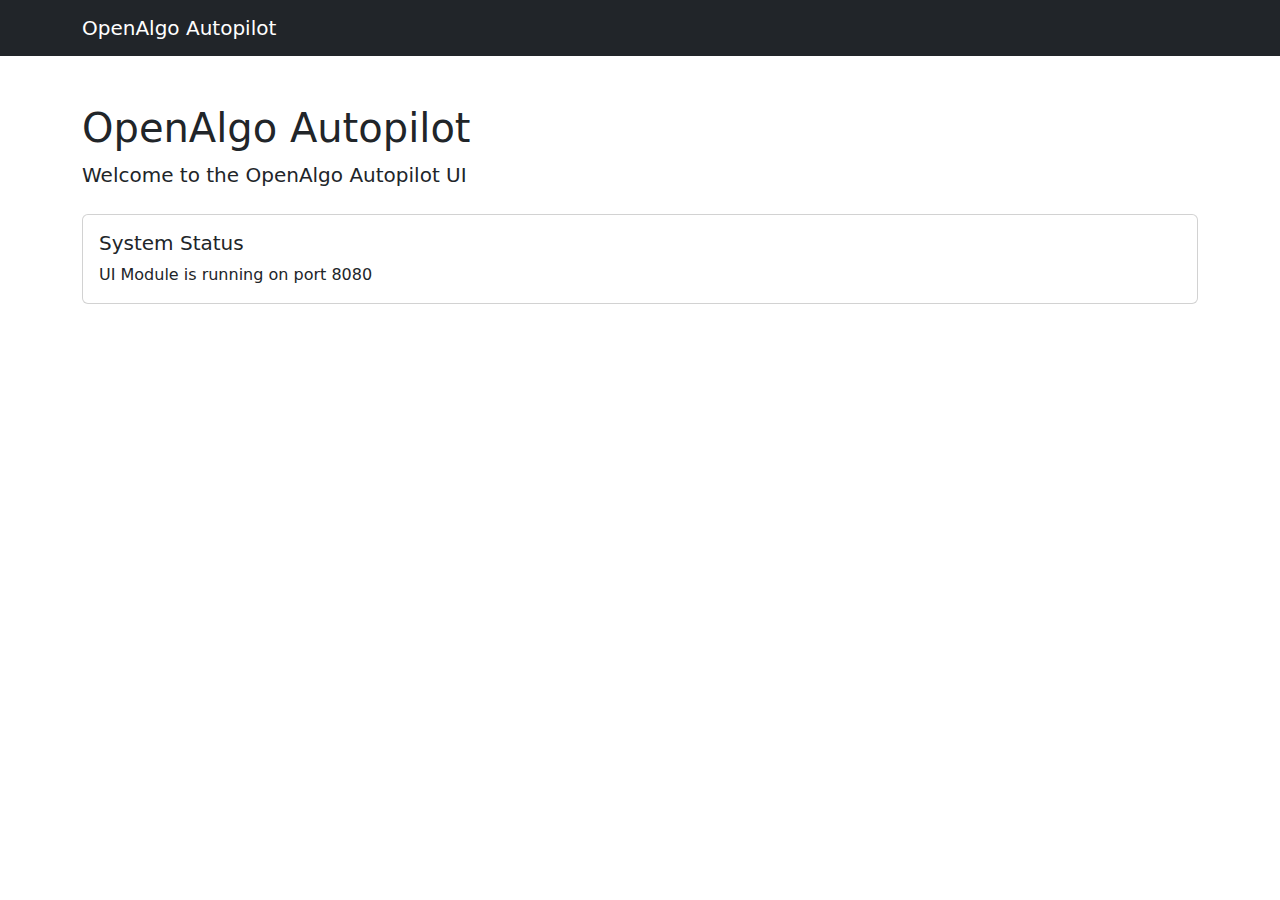
<file: ui-module/src/main/resources/templates/index.html>
<!DOCTYPE html>
<html xmlns:th="http://www.thymeleaf.org">
<head>
    <meta charset="UTF-8">
    <meta name="viewport" content="width=device-width, initial-scale=1.0">
    <title th:text="${title}">OpenAlgo Autopilot</title>
    <link href="https://cdn.jsdelivr.net/npm/bootstrap@5.3.0/dist/css/bootstrap.min.css" rel="stylesheet">
</head>
<body>
    <nav class="navbar navbar-expand-lg navbar-dark bg-dark">
        <div class="container">
            <a class="navbar-brand" href="/">OpenAlgo Autopilot</a>
        </div>
    </nav>
    <div class="container mt-5">
        <div class="row">
            <div class="col-md-12">
                <h1 th:text="${title}">OpenAlgo Autopilot</h1>
                <p class="lead">Welcome to the OpenAlgo Autopilot UI</p>
                <div class="card mt-4">
                    <div class="card-body">
                        <h5 class="card-title">System Status</h5>
                        <p class="card-text">UI Module is running on port 8080</p>
                    </div>
                </div>
            </div>
        </div>
    </div>
    <script src="https://cdn.jsdelivr.net/npm/bootstrap@5.3.0/dist/js/bootstrap.bundle.min.js"></script>
</body>
</html>
</file>
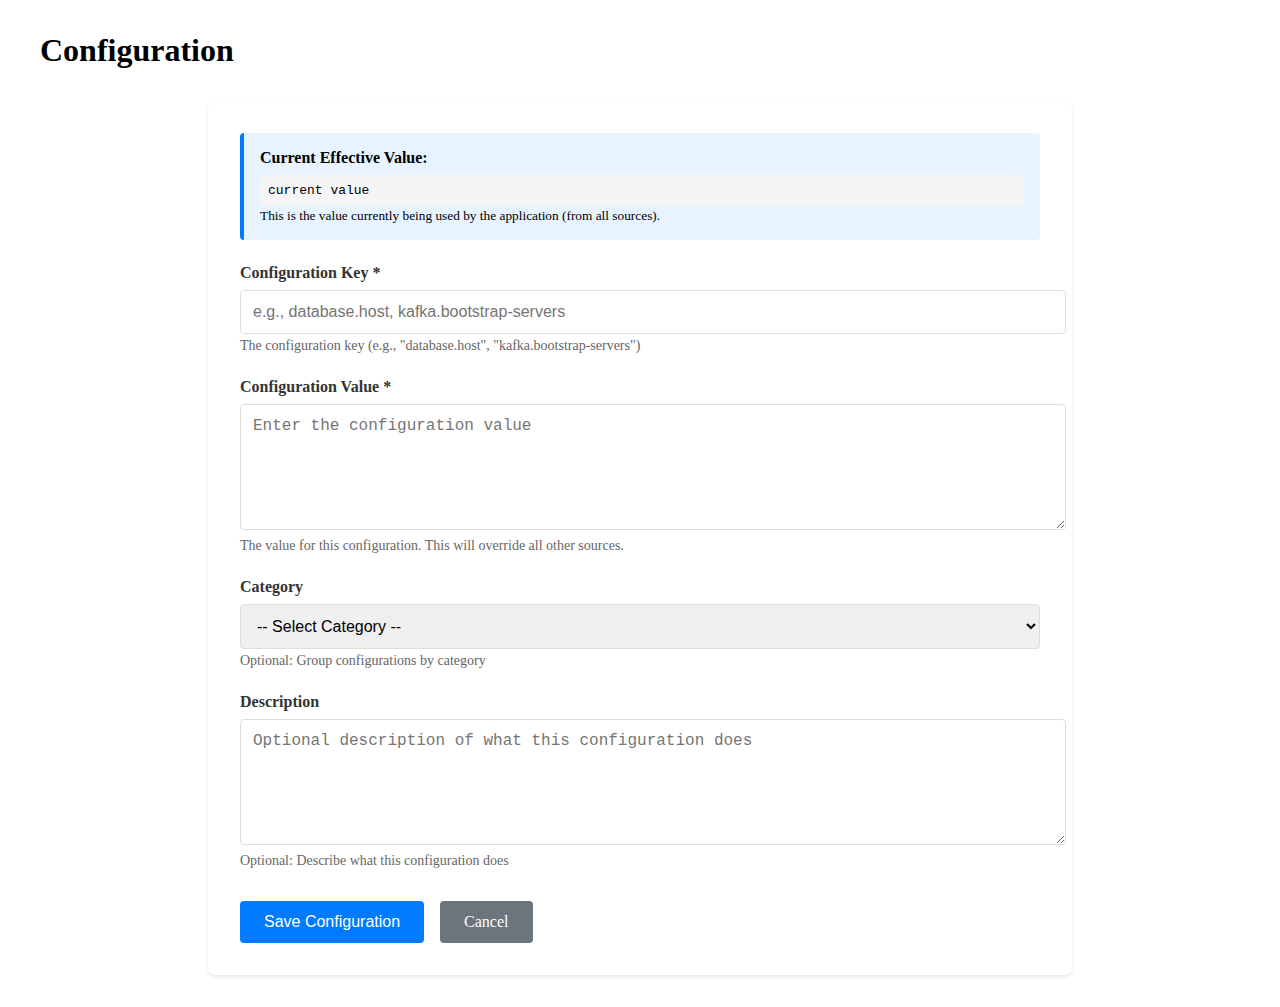
<file: ui-module/src/main/resources/templates/configuration/edit.html>
<!DOCTYPE html>
<html xmlns:th="http://www.thymeleaf.org">
<head>
    <meta charset="UTF-8">
    <meta name="viewport" content="width=device-width, initial-scale=1.0">
    <title th:text="${config.key != null} ? 'Edit Configuration' : 'Add Configuration'">Configuration - OpenAlgo Autopilot</title>
    <link rel="stylesheet" th:href="@{/css/app.css}">
    <style>
        .form-container {
            max-width: 800px;
            margin: 2rem auto;
            background: white;
            padding: 2rem;
            border-radius: 8px;
            box-shadow: 0 2px 4px rgba(0,0,0,0.1);
        }
        .form-group {
            margin-bottom: 1.5rem;
        }
        .form-group label {
            display: block;
            margin-bottom: 0.5rem;
            font-weight: bold;
            color: #333;
        }
        .form-group input,
        .form-group select,
        .form-group textarea {
            width: 100%;
            padding: 0.75rem;
            border: 1px solid #ddd;
            border-radius: 4px;
            font-size: 1rem;
        }
        .form-group textarea {
            min-height: 100px;
            resize: vertical;
        }
        .form-group small {
            display: block;
            margin-top: 0.25rem;
            color: #666;
            font-size: 0.875rem;
        }
        .btn-group {
            display: flex;
            gap: 1rem;
            margin-top: 2rem;
        }
        .btn {
            padding: 0.75rem 1.5rem;
            border: none;
            border-radius: 4px;
            cursor: pointer;
            text-decoration: none;
            display: inline-block;
            font-size: 1rem;
        }
        .btn-primary { background: #007bff; color: white; }
        .btn-secondary { background: #6c757d; color: white; }
        .btn:hover { opacity: 0.9; }
        .info-box {
            background: #e7f3ff;
            border-left: 4px solid #007bff;
            padding: 1rem;
            margin-bottom: 1.5rem;
            border-radius: 4px;
        }
        .current-value {
            background: #f5f5f5;
            padding: 0.5rem;
            border-radius: 4px;
            font-family: monospace;
            margin-top: 0.5rem;
        }
    </style>
</head>
<body>
    <div th:replace="~{fragments/header :: samples-header}"></div>

    <div class="container" style="max-width: 1200px; margin: 2rem auto; padding: 0 1rem;">
        <h1 th:text="${config.key != null} ? 'Edit Configuration' : 'Add New Configuration'">Configuration</h1>

        <div class="form-container">
            <div class="info-box" th:if="${config.currentValue != null}">
                <strong>Current Effective Value:</strong>
                <div class="current-value" th:text="${config.currentValue}">current value</div>
                <small>This is the value currently being used by the application (from all sources).</small>
            </div>

            <form th:action="@{/configuration/save}" method="post" th:object="${config}">
                <div class="form-group">
                    <label for="key">Configuration Key *</label>
                    <input type="text" 
                           id="key" 
                           th:field="*{key}" 
                           th:readonly="${config.key != null}"
                           required
                           placeholder="e.g., database.host, kafka.bootstrap-servers">
                    <small>The configuration key (e.g., "database.host", "kafka.bootstrap-servers")</small>
                </div>

                <div class="form-group">
                    <label for="value">Configuration Value *</label>
                    <textarea id="value" 
                              th:field="*{value}" 
                              required
                              placeholder="Enter the configuration value"></textarea>
                    <small>The value for this configuration. This will override all other sources.</small>
                </div>

                <div class="form-group">
                    <label for="category">Category</label>
                    <select id="category" th:field="*{category}">
                        <option value="">-- Select Category --</option>
                        <option th:each="cat : ${categories}" 
                                th:value="${cat}" 
                                th:text="${cat}">Category</option>
                    </select>
                    <small>Optional: Group configurations by category</small>
                </div>

                <div class="form-group">
                    <label for="description">Description</label>
                    <textarea id="description" 
                              th:field="*{description}" 
                              placeholder="Optional description of what this configuration does"></textarea>
                    <small>Optional: Describe what this configuration does</small>
                </div>

                <input type="hidden" th:field="*{id}">
                <input type="hidden" name="updatedBy" value="admin">

                <div class="btn-group">
                    <button type="submit" class="btn btn-primary">Save Configuration</button>
                    <a th:href="@{/configuration}" class="btn btn-secondary">Cancel</a>
                </div>
            </form>
        </div>
    </div>

    <div th:replace="~{fragments/footer :: appFooter}"></div>
</body>
</html>
</file>
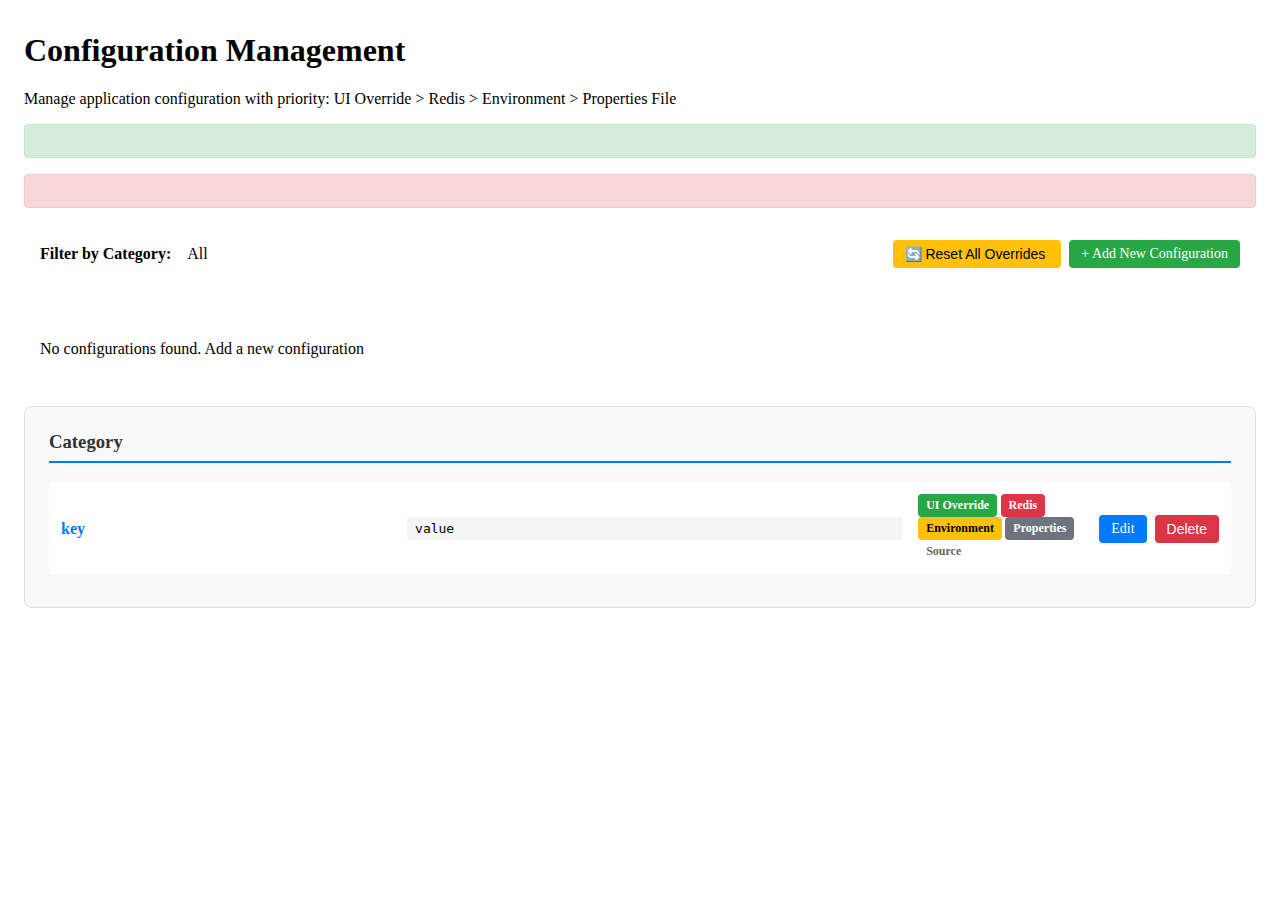
<file: ui-module/src/main/resources/templates/configuration/list.html>
<!DOCTYPE html>
<html xmlns:th="http://www.thymeleaf.org">
<head>
    <meta charset="UTF-8">
    <meta name="viewport" content="width=device-width, initial-scale=1.0">
    <title>Configuration Management - OpenAlgo Autopilot</title>
    <link rel="stylesheet" th:href="@{/css/app.css}">
    <style>
        .config-section {
            margin-bottom: 2rem;
            border: 1px solid #ddd;
            border-radius: 8px;
            padding: 1.5rem;
            background: #f9f9f9;
        }
        .config-section h3 {
            margin-top: 0;
            color: #333;
            border-bottom: 2px solid #007bff;
            padding-bottom: 0.5rem;
        }
        .config-item {
            display: grid;
            grid-template-columns: 2fr 3fr 1fr auto;
            gap: 1rem;
            padding: 0.75rem;
            margin: 0.5rem 0;
            background: white;
            border-radius: 4px;
            align-items: center;
        }
        .config-key {
            font-weight: bold;
            color: #007bff;
            word-break: break-all;
        }
        .config-value {
            font-family: monospace;
            background: #f5f5f5;
            padding: 0.25rem 0.5rem;
            border-radius: 4px;
            word-break: break-all;
        }
        .config-source {
            font-size: 0.85rem;
            color: #666;
        }
        .badge {
            display: inline-block;
            padding: 0.25rem 0.5rem;
            border-radius: 4px;
            font-size: 0.75rem;
            font-weight: bold;
        }
        .badge-ui { background: #28a745; color: white; }
        .badge-redis { background: #dc3545; color: white; }
        .badge-env { background: #ffc107; color: black; }
        .badge-props { background: #6c757d; color: white; }
        .btn-group {
            display: flex;
            gap: 0.5rem;
        }
        .btn {
            padding: 0.375rem 0.75rem;
            border: none;
            border-radius: 4px;
            cursor: pointer;
            text-decoration: none;
            display: inline-block;
            font-size: 0.875rem;
        }
        .btn-primary { background: #007bff; color: white; }
        .btn-danger { background: #dc3545; color: white; }
        .btn-success { background: #28a745; color: white; }
        .btn:hover { opacity: 0.9; }
        .btn:disabled {
            opacity: 0.5;
            cursor: not-allowed;
        }
        .filter-section {
            background: white;
            padding: 1rem;
            border-radius: 8px;
            margin-bottom: 1.5rem;
            display: flex;
            gap: 1rem;
            align-items: center;
        }
        .alert {
            padding: 1rem;
            border-radius: 4px;
            margin-bottom: 1rem;
        }
        .alert-success {
            background: #d4edda;
            color: #155724;
            border: 1px solid #c3e6cb;
        }
        .alert-error {
            background: #f8d7da;
            color: #721c24;
            border: 1px solid #f5c6cb;
        }
    </style>
</head>
<body>
    <div th:replace="~{fragments/header :: samples-header}"></div>

    <div class="container" style="max-width: 1400px; margin: 2rem auto; padding: 0 1rem;">
        <h1>Configuration Management</h1>
        <p>Manage application configuration with priority: UI Override &gt; Redis &gt; Environment &gt; Properties File</p>

        <!-- Flash Messages -->
        <div th:if="${successMessage}" class="alert alert-success" th:text="${successMessage}"></div>
        <div th:if="${errorMessage}" class="alert alert-error" th:text="${errorMessage}"></div>

        <!-- Filter Section -->
        <div class="filter-section">
            <label><strong>Filter by Category:</strong></label>
            <a th:href="@{/configuration}" 
               th:class="${selectedCategory == null} ? 'btn btn-primary' : 'btn'"
               style="text-decoration: none;">All</a>
            <a th:each="cat : ${categories}"
               th:href="@{/configuration(category=${cat})}"
               th:text="${cat}"
               th:class="${selectedCategory != null and selectedCategory == cat} ? 'btn btn-primary' : 'btn'"
               style="text-decoration: none; margin-left: 0.5rem;"></a>
            <div style="margin-left: auto; display: flex; gap: 0.5rem; align-items: center;">
                <form th:action="@{/configuration/reset-all}" method="post" style="display: inline;" id="resetAllForm">
                    <button type="submit" 
                            class="btn" 
                            style="background: #ffc107; color: black;"
                            th:disabled="${overrideCount == 0}"
                            th:onclick="|return confirm('⚠️ WARNING: This will delete ALL ${overrideCount} configuration override(s) and restore all values to their defaults from application.properties. This action cannot be undone. Are you sure?');|">
                        🔄 Reset All Overrides
                        <span th:if="${overrideCount > 0}" th:text="'(' + ${overrideCount} + ')'" style="margin-left: 0.25rem;"></span>
                    </button>
                </form>
                <a th:href="@{/configuration/edit}" class="btn btn-success">+ Add New Configuration</a>
            </div>
        </div>

        <!-- Configuration Sections by Category -->
        <div th:if="${configsByCategory.isEmpty()}">
            <div class="alert">
                <p>No configurations found. <a th:href="@{/configuration/edit}">Add a new configuration</a></p>
            </div>
        </div>

        <div th:each="categoryEntry : ${configsByCategory}">
            <div class="config-section">
                <h3 th:text="${categoryEntry.key}">Category</h3>
                <div th:each="config : ${categoryEntry.value}" class="config-item">
                    <div class="config-key" th:text="${config.key}">key</div>
                    <div class="config-value" th:text="${config.currentValue}">value</div>
                    <div class="config-source">
                        <span th:switch="${config.source}">
                            <span th:case="'UI_OVERRIDE'" class="badge badge-ui">UI Override</span>
                            <span th:case="'REDIS'" class="badge badge-redis">Redis</span>
                            <span th:case="'ENVIRONMENT'" class="badge badge-env">Environment</span>
                            <span th:case="'PROPERTIES_FILE'" class="badge badge-props">Properties</span>
                            <span th:case="*" class="badge" th:text="${config.source}">Source</span>
                        </span>
                    </div>
                    <div class="btn-group">
                        <a th:href="@{'/configuration/edit?key=' + ${config.key}}" class="btn btn-primary">Edit</a>
                        <form th:action="@{/configuration/delete}" method="post" style="display: inline;">
                            <input type="hidden" th:name="key" th:value="${config.key}">
                            <button type="submit" class="btn btn-danger" 
                                    onclick="return confirm('Are you sure you want to delete this configuration override?')">Delete</button>
                        </form>
                    </div>
                </div>
            </div>
        </div>
    </div>

    <div th:replace="~{fragments/footer :: appFooter}"></div>
</body>
</html>
</file>
